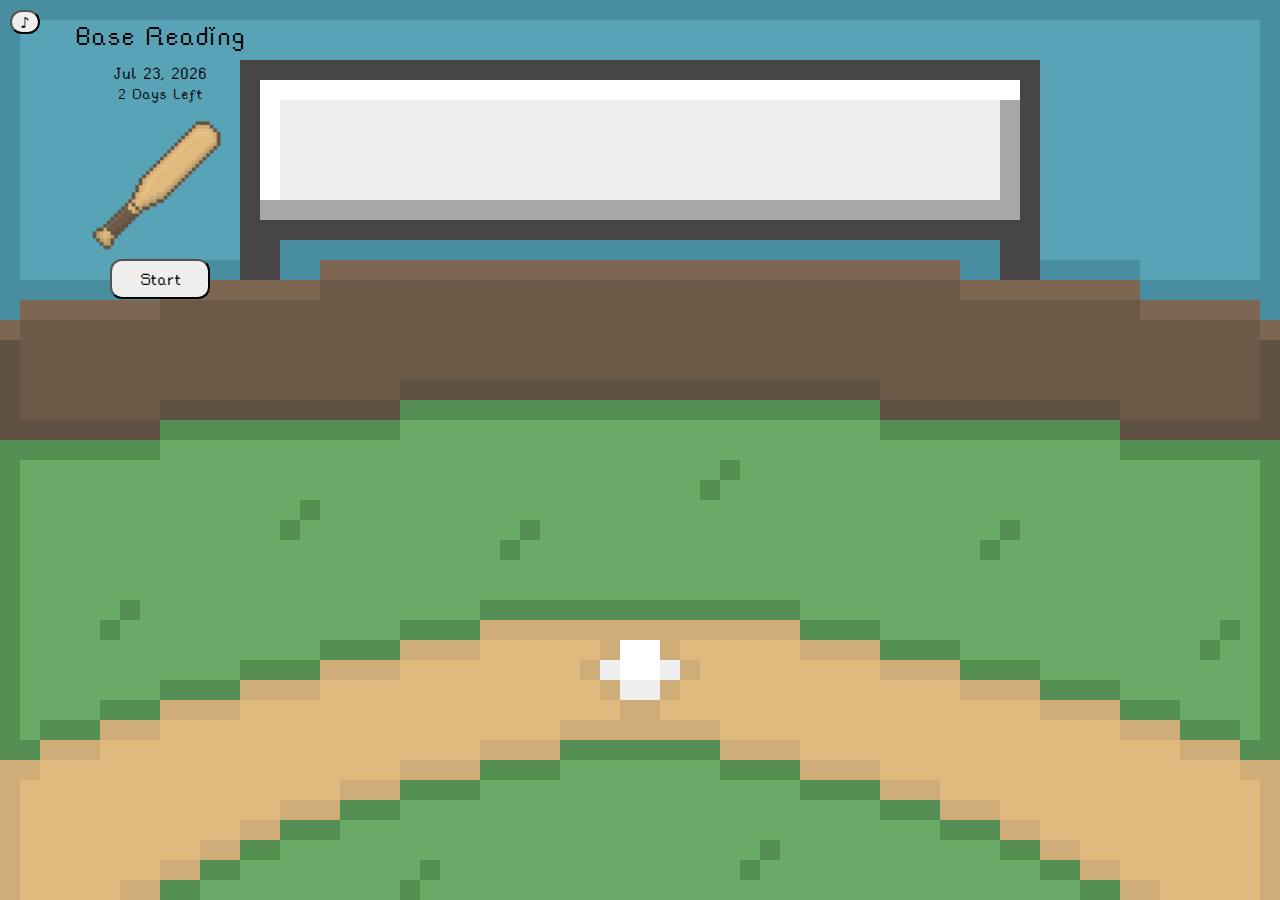
<file: index.html>
<!DOCTYPE html>
<html lang="en">
  <head>
    <meta charset="UTF-8">
    <title>Start</title>
    <link rel="stylesheet" href="index.css">
  </head>
  <body style="background: url('assets/Stadium.png') no-repeat; background-size: 100%;">
    <button id="mute">♪</button>
    <h1 style="margin-top: 10px; margin-bottom: 10px;">Base Reading</h1>
    <h1 id="todayDisplay" style="font-size: 20px;"></h1>
    <h1 id="daysLeftDisplay" style="font-size: 18px;"></h1>
    <img id="animated" src="assets/Bat1.png" width="50%" height="50%"><br>
    <button id="start">Start</button>
    <script src="index.js"></script>
  </body>
</html>
</file>
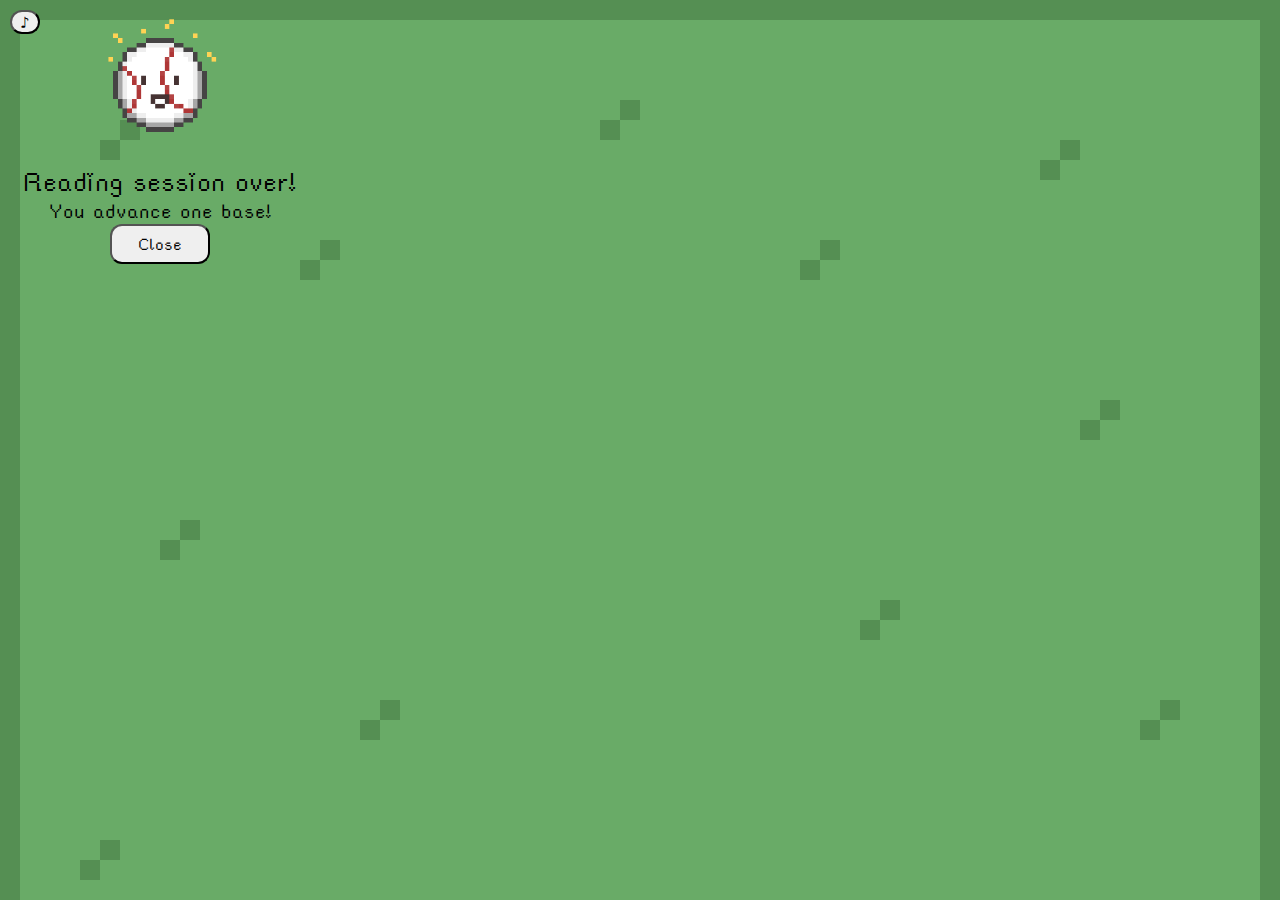
<file: done.html>
<!DOCTYPE html>
<html lang="en">
  <head>
    <meta charset="UTF-8">
    <title>Done</title>
    <link rel="stylesheet" href="index.css">
  </head>
  <body style="background: url('assets/Grass.png') no-repeat; background-size: cover;">
    <button id="mute">♪</button>
    <img id="animated" src="assets/Baseball1.png" width="50%" height="50%">
    <h1>Reading session over!<br></h1>
    <h1 style="font-size: 24px;">You advance one base!</h1>
    <button id="close">Close</button>
    <script src="done.js"></script>
  </body>
</html>
</file>
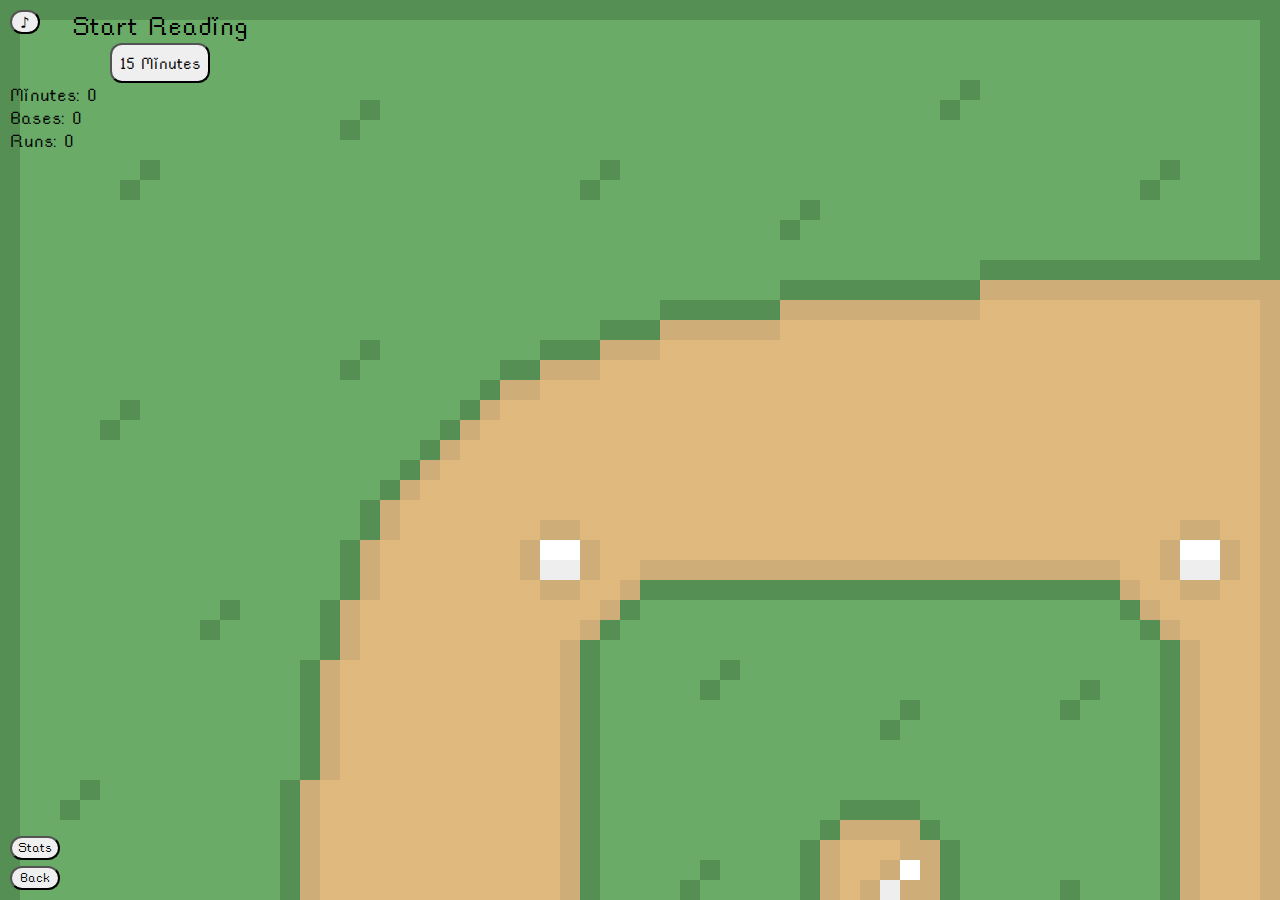
<file: home.html>
<!DOCTYPE html>
<html lang="en">
  <head>
    <meta charset="UTF-8">
    <title>Home</title>
    <link rel="stylesheet" href="index.css">
  </head>
  <body style="background: url('assets/Field.png') no-repeat; background-size: 100%;">
    <button id="mute">♪</button>
    <h1>Start Reading</h1>
    <button id="back">Back</button>
    <button id="stats">Stats</button>
    <button id="timer15">15 Minutes</button>
    <p id="minutesDisplay"></p>
    <p id="basesDisplay"></p>
    <p id="scoreDisplay"></p>
    <script src="home.js"></script>
  </body>
</html>
</file>
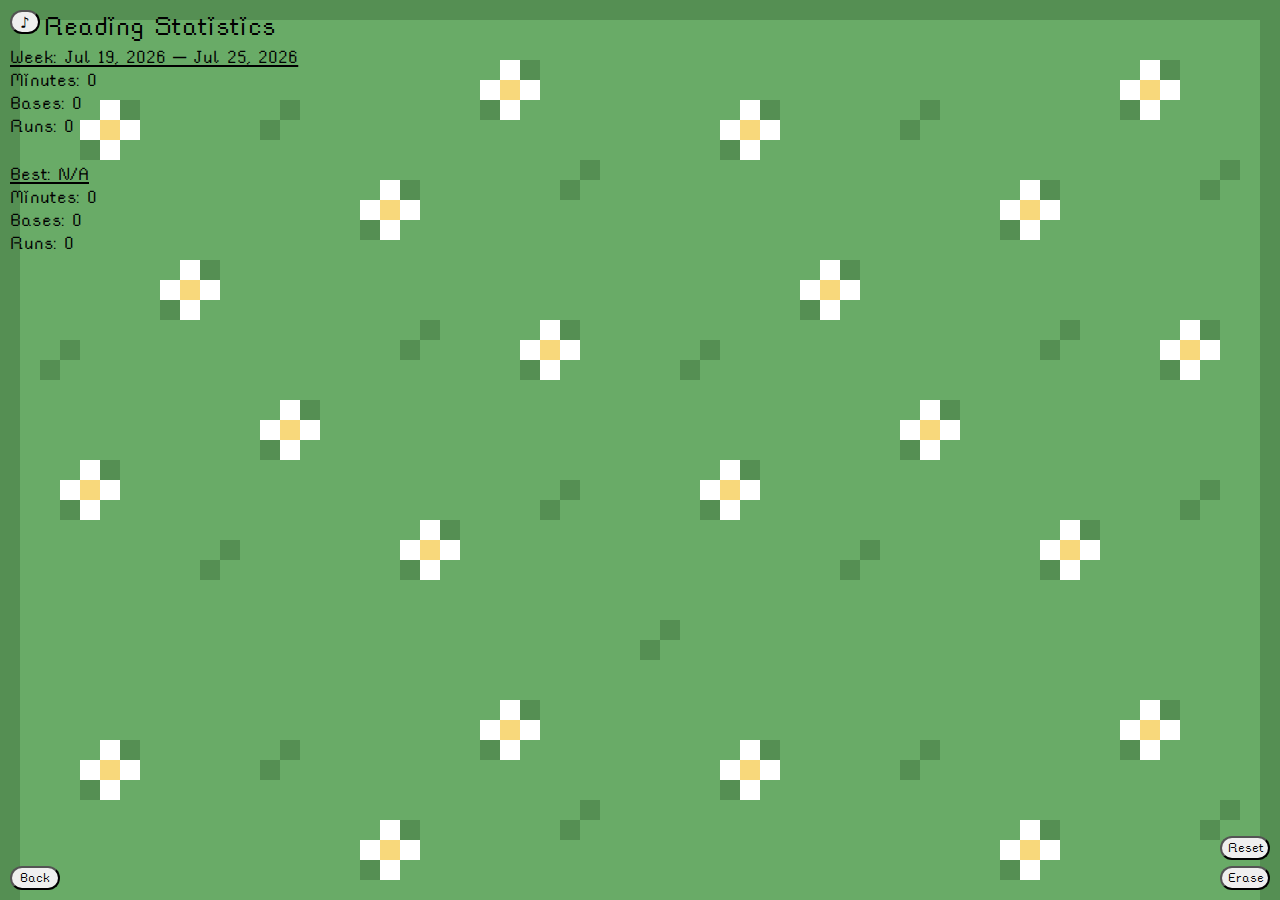
<file: stats.html>
<!DOCTYPE html>
<html lang="en">
  <head>
    <meta charset="UTF-8">
    <title>Stats</title>
    <link rel="stylesheet" href="index.css">
  </head>
  <body style="background: url('assets/Flowers.png') no-repeat; background-size: cover;">
    <button id="mute">♪</button>
    <h1>Reading Statistics</h1>
    <button id="back">Back</button>
    <button id="reset">Reset</button>
    <button id="erase">Erase</button>
    <p id="currentWeekDisplay" style="text-decoration: underline;"></p>   
    <p id="minutesDisplay"></p>
    <p id="baseDisplay"></p>
    <p id="scoreDisplay"></p><br>
    <p id="bestWeekDisplay" style="text-decoration: underline;"></p>
    <p id="mostMinutesDisplay"></p>
    <p id="mostBasesDisplay"></p>
    <p id="mostRunsDisplay"></p>
    <script src="stats.js"></script>
  </body>
</html>
</file>
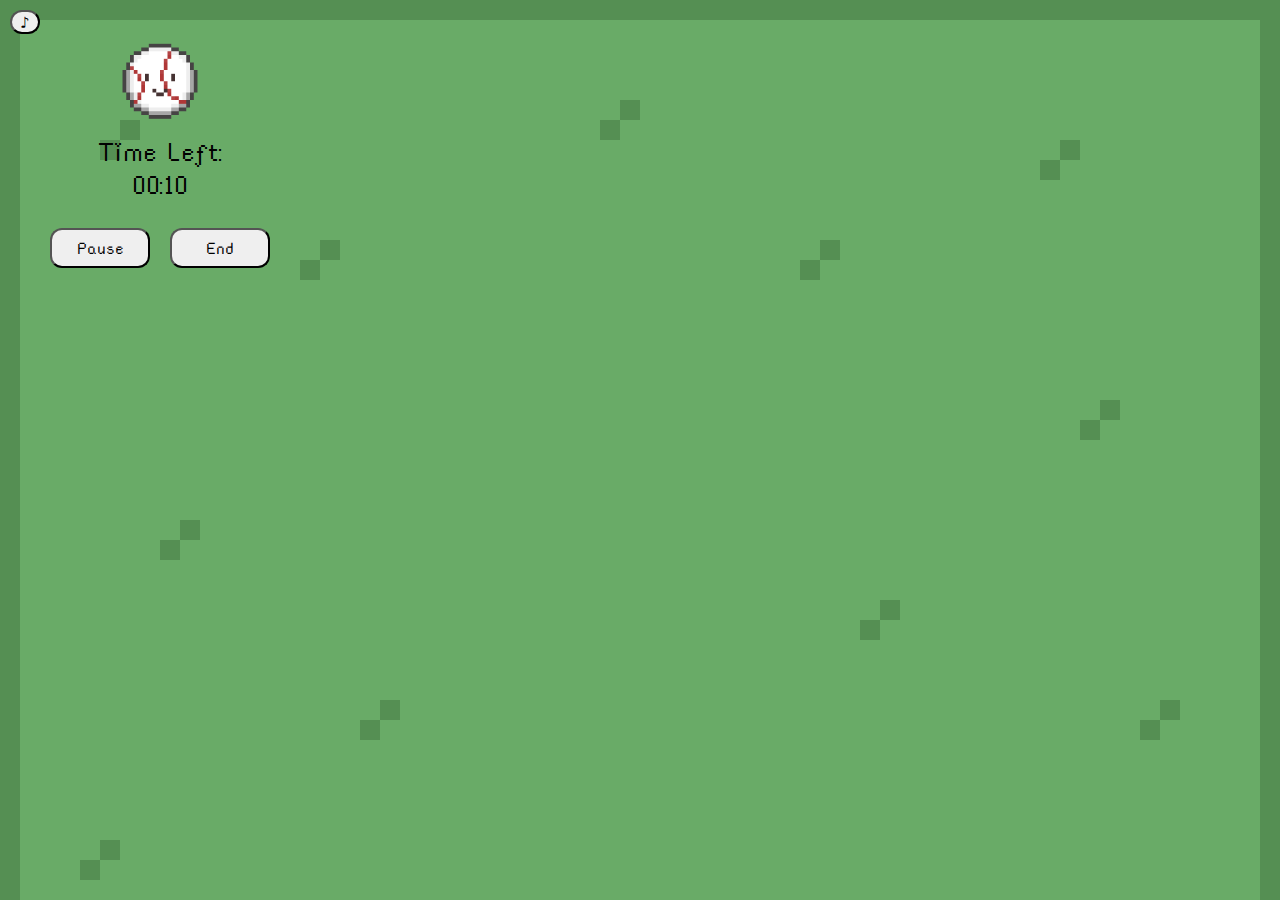
<file: timer.html>
<!DOCTYPE html>
<html lang="en">
  <head>
    <meta charset="UTF-8">
    <title>Timer</title>
    <link rel="stylesheet" href="index.css">
  </head>
  <body style="background: url('assets/Grass.png') no-repeat; background-size: cover;">
    <button id="mute">♪</button>
    <img id="animated" src="assets/Baseball1.png" width="40%" height="40%">
    <h1>Time Left:</h1>
    <div id="timer">00:00</div>
    <audio id="selectSound" src="assets/Select.mp3"></audio>
    <div class="container">
      <button id="pause">Pause</button>
      <button id="end">End</button>
    </div>
    <script src="timer.js"></script>
  </body>
</html>
</file>
<file: index.css>
@font-face {
  font-family: 'PixelFont';
  src: url('assets/Font.ttf') format('truetype');
}
body {
  font-family: 'PixelFont', monospace;
  margin: auto;
  width: 300px;
  height: 300px;
  margin: 0;
  padding: 10px;
  font-size: 24px;
  text-align: center;
}
body .container {
  display: flex;
  flex-direction: row;      /* space elements horizontally */
  justify-content: center;  /* vertical centering */
  align-items: center;      /* horizontal centering */
  height: 20%;
  gap: 20px;                /* spacing between elements */
}
h1 {
  font-weight: normal;
  font-size: 32px;
  margin: 0;
}
p {
  text-align: left;
  font-size: 22px;
  margin: 0;
}
button {
  font-family: 'PixelFont', monospace;
  font-size: 20px;
  width: 100px;
  height: 40px;
  border-radius: 12px;
  cursor: pointer;
  transition: background 0.3s ease, transform 0.2s ease;
}
button:hover {
  transform: scale(1.1);
}
#timer {
  font-size: 32px;
  padding-bottom: 1rem;
}
#mute {
  font-size: 16px;
  position: absolute;
  left: 10px;
  top: 10px;
  width: 30px;
  height: 24px;
}
#back {
  font-size: 16px;
  position: absolute;
  left: 10px;
  bottom: 10px;
  width: 50px;
  height: 24px;
}
#stats {
  font-size: 16px;
  position: absolute;
  left: 10px;
  bottom: 40px;
  width: 50px;
  height: 24px;
}
#reset {
  font-size: 16px;
  position: absolute;
  right: 10px;
  bottom: 40px;
  width: 50px;
  height: 24px;
}
#erase {
  font-size: 16px;
  position: absolute;
  right: 10px;
  bottom: 10px;
  width: 50px;
  height: 24px;
}
</file>
